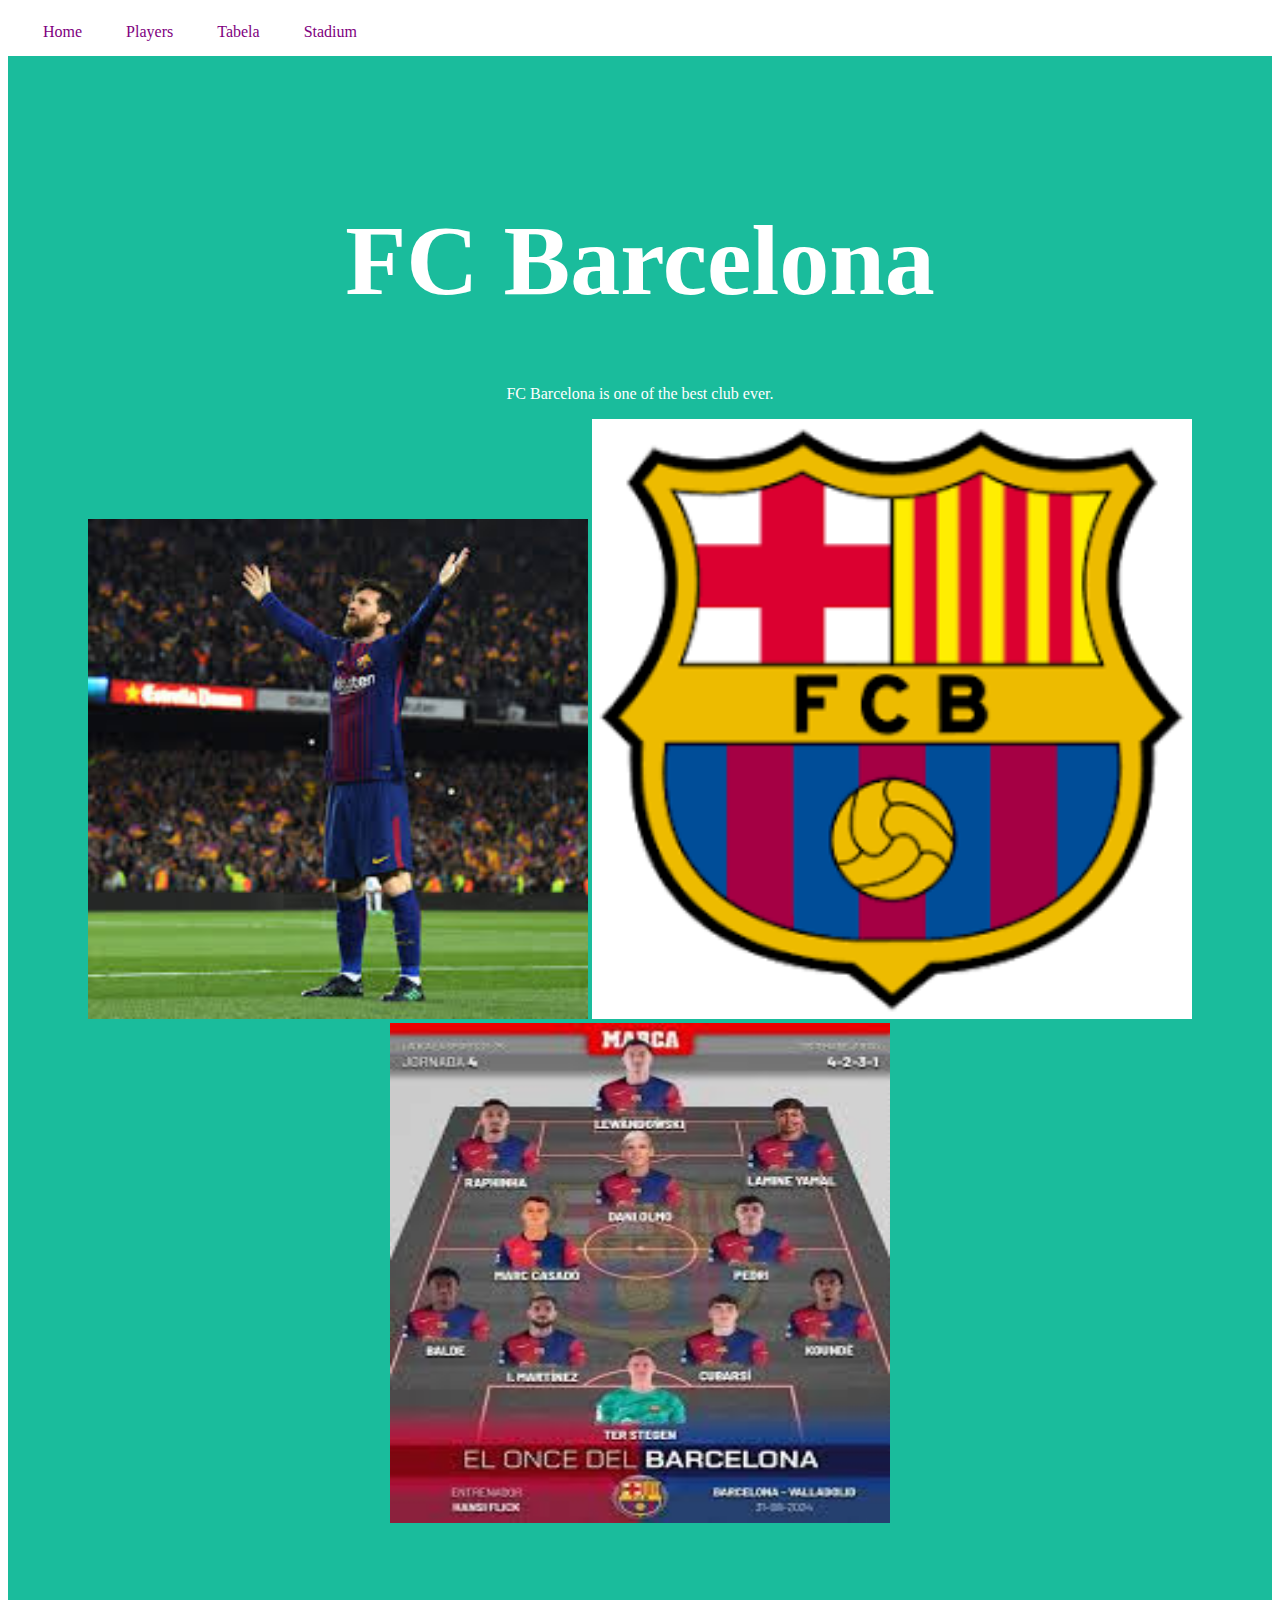
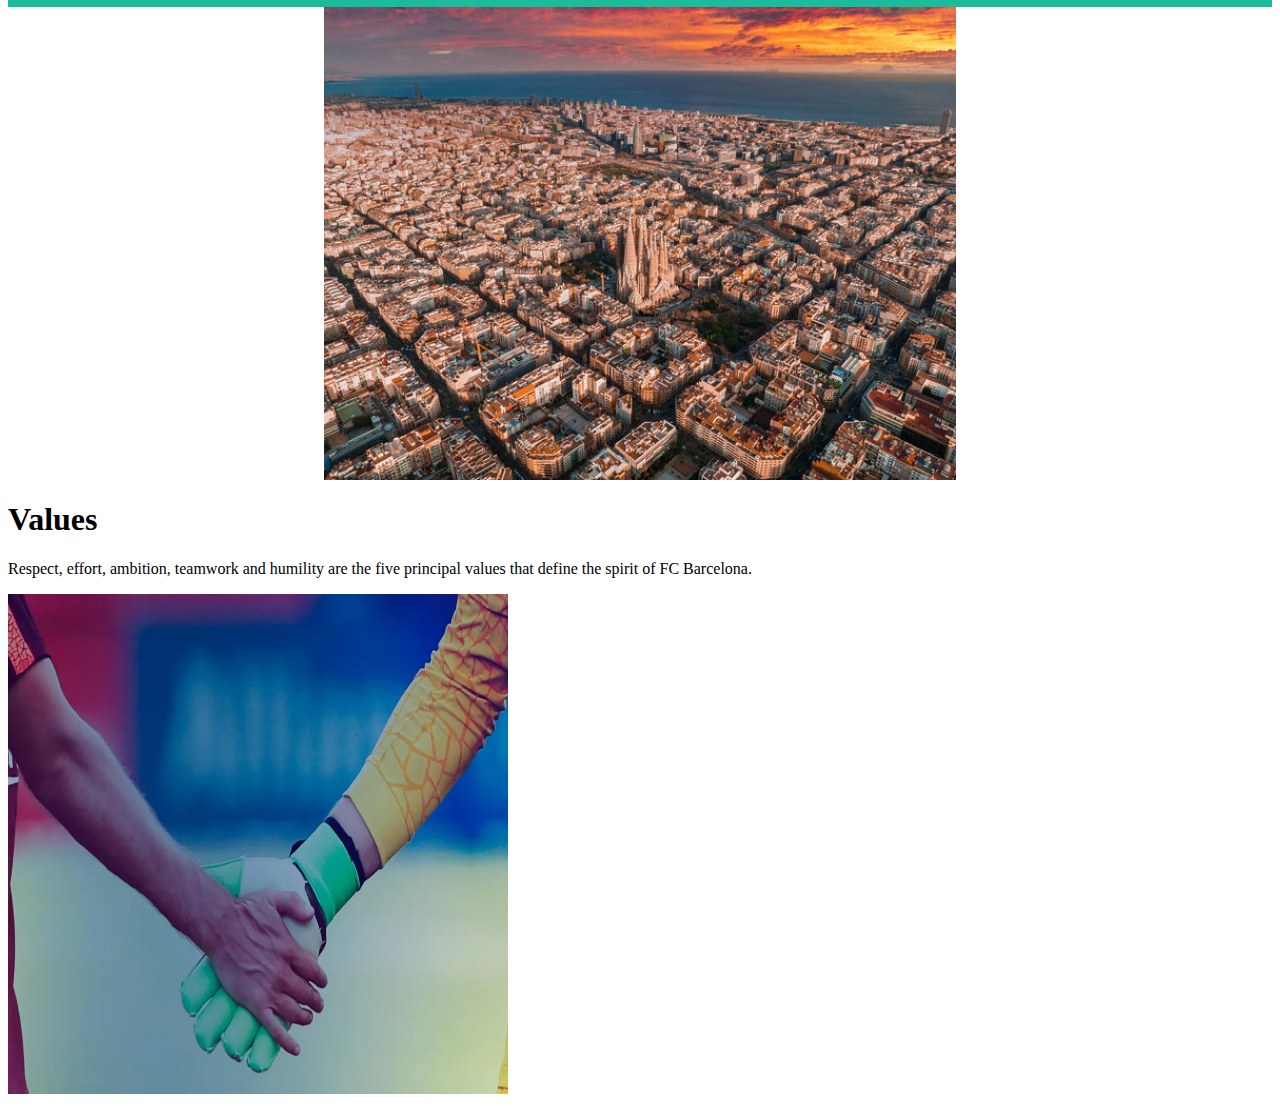
<file: index.html>
<!DOCTYPE html>
<html lang="en">
<head>
    <meta charset="UTF-8">
    <meta name="viewport" content="width=device-width, initial-scale=1.0">
    <title>Document</title>
    <link rel="stylesheet" href="style.css">
</head>
<body>
<div id="header-container">
          <nav>
            <a href="index.html" class="nav_link">Home</a>
            <a href="players.html" class="nav_link">Players</a>
            <a href="tabela.html" class="nav_link">Tabela</a>
            <a href="stadium.html" class="nav_link">Stadium</a>
        </nav>
</div>
    <div class="header">
  <h1>FC Barcelona</h1>
  <p>FC Barcelona is one of the best club ever.</p>
  <img src="img/foto.2.jpg" alt="Barcelona" width="500" height="500">
  <img src="img/foto.1.png" alt="Barcelona" width="600" height="600">
  <img src="img/foto.4.jpg" alt="Barcelona" width="500" height="500">
  </div>
    <div  id="barcelona">
      <img src="img/foto.11.jpg" alt="Barcelona" width="50%"  height="20%">
    </div>

    <div>
      <h1>Values</h1>
      <p>Respect, effort, ambition, teamwork and humility are the five principal values that define the spirit of FC Barcelona.</p>
        <img src="img/foto.29.jpg" alt="Barcelona" width="500" height="500">
    </div>
  

</body>
</html>
</file>
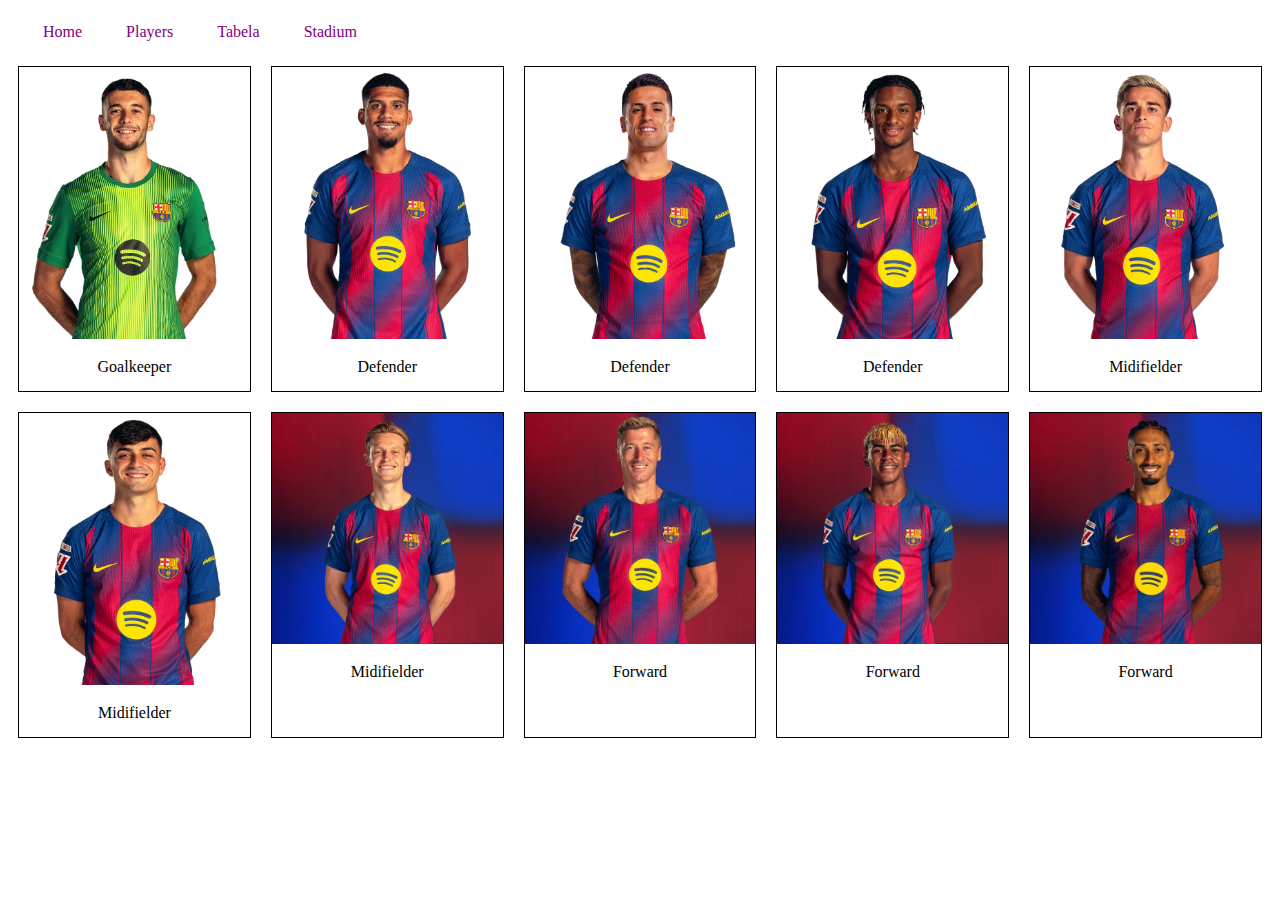
<file: players.html>
<!DOCTYPE html>
<html lang="en">
<head>
    <meta charset="UTF-8">
    <meta name="viewport" content="width=device-width, initial-scale=1.0">
    <title>Document</title>
    <link rel="stylesheet" href="style.css">
</head>
<body>
    <div id="header-container">
          <nav>
            <a href="index.html" class="nav_link">Home</a>
            <a href="players.html" class="nav_link">Players</a>
            <a href="tabela.html" class="nav_link">Tabela</a>
            <a href="stadium.html" class="nav_link">Stadium</a>
        </nav>
</div>
<div id="container">
<div class="gallery">
        <a target="_blank" href="img/foto.13.jpg">
            <img src="img/foto.13.jpg" alt="foto1" width="10px" height="10px"></a>
        <div class="desc">Goalkeeper</div>
    </div>


    <div class="gallery">
        <a target="_blank" href="img/foto.14.jpg">
            <img src="img/foto.17.jpg" alt="foto1" width="10px" height="10px"></a>
        <div class="desc">Defender</div>
    </div>

        <div class="gallery">
        <a target="_blank" href="img/foto.15.jpg">
            <img src="img/foto.15.jpg" alt="foto1" width="10px" height="10px"></a>
        <div class="desc">Defender</div>
    </div>


    <div class="gallery">
        <a target="_blank" href="img/foto.16.jpg">
            <img src="img/foto.16.jpg" alt="foto1" width="10px" height="10px"></a>
        <div class="desc">Defender</div>
    </div>
        
    <div class="gallery">
        <a target="_blank" href="img/foto.23.jpg">
            <img src="img/foto.23.jpg" alt="foto1" width="10px" height="10px"></a>
        <div class="desc">Midifielder</div>
    </div>
</div>


<div id="container">
        <div class="gallery">
        <a target="_blank" href="img/foto.24.jpg">
            <img src="img/foto.24.jpg" alt="foto1" width="10px" height="10px"></a>
        <div class="desc">Midifielder</div>
    </div>


    <div class="gallery">
        <a target="_blank" href="img/foto.25.jpg">
            <img src="img/foto.25.jpg" alt="foto1" width="10px" height="10px"></a>
        <div class="desc">Midifielder</div>
    </div>
    
    <div class="gallery">
        <a target="_blank" href="img/foto.26.jpg">
            <img src="img/foto.26.jpg" alt="foto1" width="10px" height="10px"></a>
        <div class="desc">Forward</div>
    </div>

        <div class="gallery">
        <a target="_blank" href="img/foto.27.jpg">
            <img src="img/foto.27.jpg" alt="foto1" width="10px" height="10px"></a>
        <div class="desc">Forward</div>
    </div>


    <div class="gallery">
        <a target="_blank" href="img/foto.28.jpg">
            <img src="img/foto.28.jpg" alt="foto1" width="10px" height="10px"></a>
        <div class="desc">Forward</div>
        </div>
</div>
</body>
</html>
</file>
<file: style.css>
.header{
  padding: 80px; 
  text-align: center; 
  background: #1abc9c;
  color: white;
}
.header h1{
  font-size: 100px;
}

.nav_link{
    color: purple;
    text-decoration: none;
    padding: 20px;
}
.nav_link:hover{
    background-color: red;
    color: black;
    border-radius: 20px;
}

#header-container{
    width :90%;
    padding: 15px;
    display: flex;
    justify-content: space-between;
    align-items: center;
}

.gallery{
    margin: 10px;
    border: 1px solid black;
    width: 350px;
}

#container{
  display: flex;
  flex-direction: row;
  justify-content: space-between;
}

.gallery:hover{
    border: 1px solid rgb(78, 133, 252);
}


.gallery img{
    width: 100%;
    height: auto;
}


.desc{
    padding: 15px;
    text-align: center;
}

ul {
  list-style-type: none;
  margin: 0;
  padding: 0;
  background-color: #333333;
  display: flex;
}

ul li a {
  display: block;
  color: white;
  padding: 14px 16px;
  text-decoration: none;
}

ul li a:hover {
  background-color: #111111;
}

table{
  width: 100%;
}

th{
  background-color: black;
  color: white;
  padding: 10px;
}

td{
  background-color: rgb(29, 29, 29);
  color: white;
  text-align: center;
  padding: 50px;
}

#barcelona{
  display: flex;
  flex-direction: row;
  justify-content: center;
}
</file>
